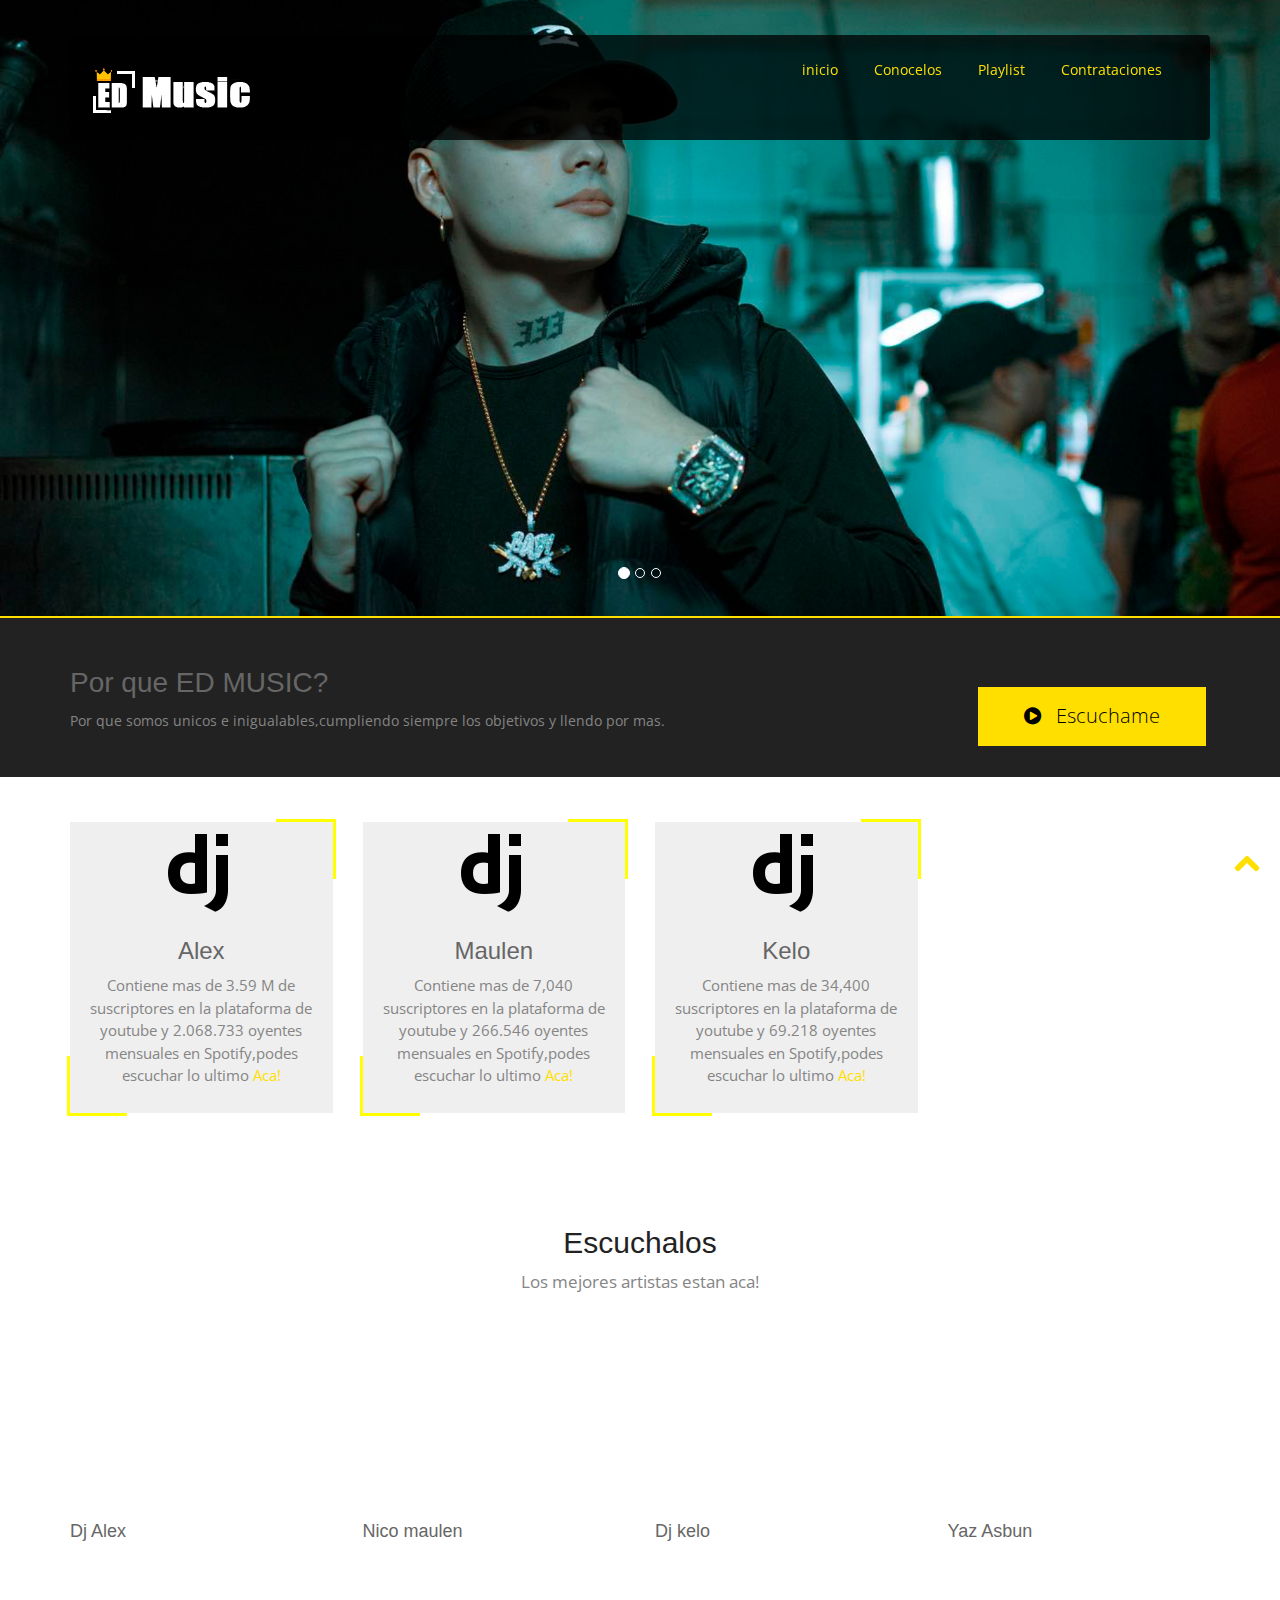
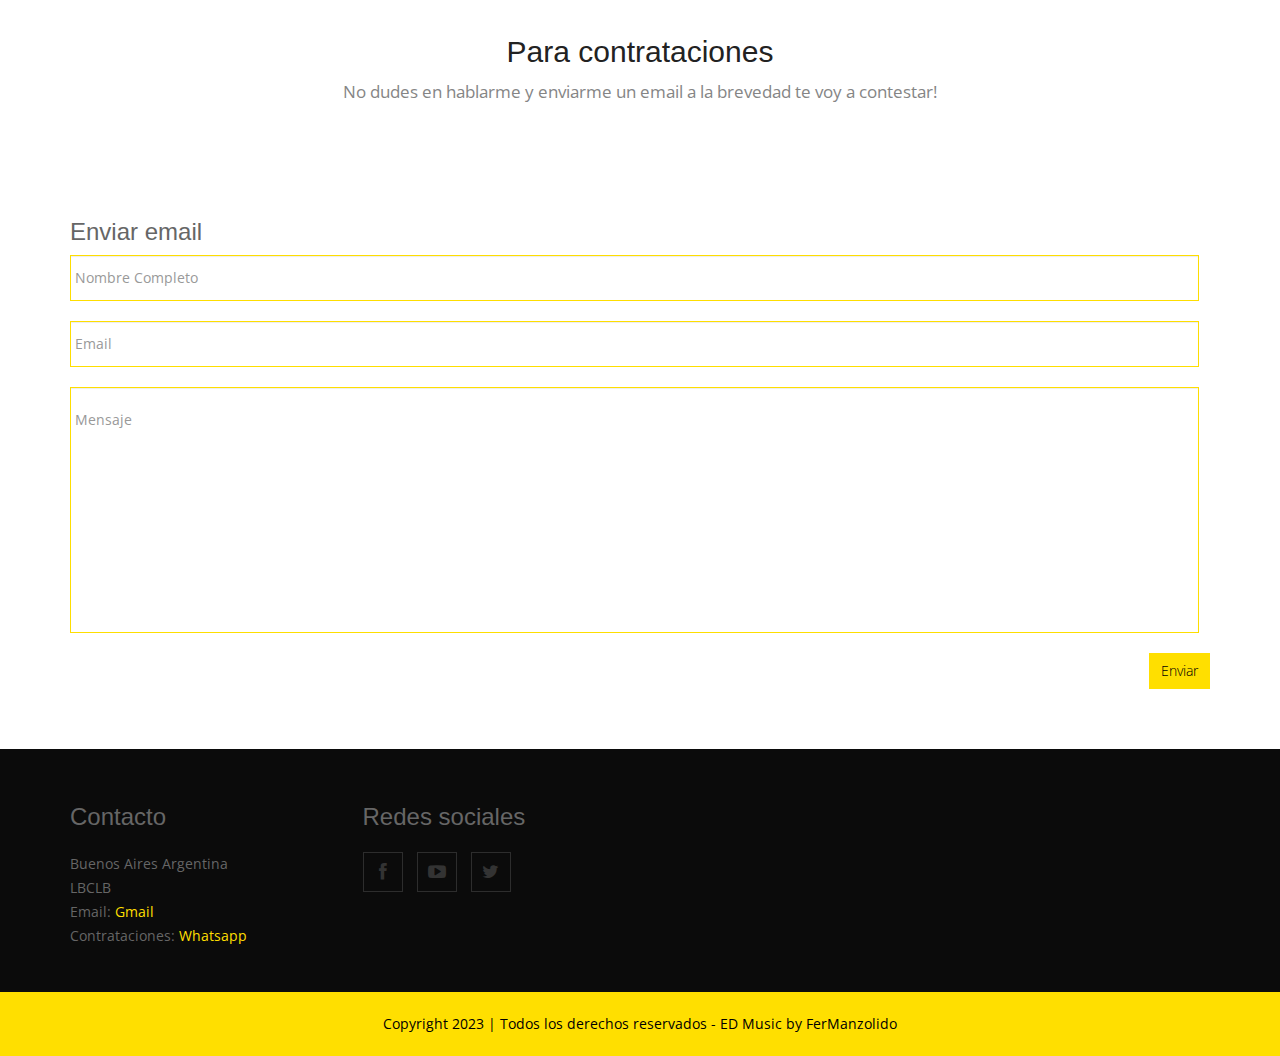
<file: index.html>
<!doctype html>
<html lang="en-gb" class="no-js">

<head>
  <meta charset="utf-8">
  <meta name="viewport" content="width=device-width, initial-scale=1, maximum-scale=1">
  <title>ED Music</title>
  <meta name="description" content="">
  <meta name="author" content="WebThemez">
  <link rel="stylesheet" href="css/bootstrap.min.css" />
  <link rel="stylesheet" type="text/css" href="css/isotope.css" media="screen" />
  <link rel="stylesheet" href="js/fancybox/jquery.fancybox.css" type="text/css" media="screen" />
  <link href="css/animate.css" rel="stylesheet" media="screen">
  <!-- Carousel -->
  <link href="js/owl-carousel/owl.carousel.css" rel="stylesheet">
  <link rel="stylesheet" href="css/styles.css" />
  <!-- fuente -->
  <link href="font/css/font-awesome.min.css" rel="stylesheet">
</head>

<body>
  <header class="header">
    <div class="container">
      <nav class="navbar navbar-inverse" role="navigation">
        <div class="navbar-header">
          <button type="button" id="nav-toggle" class="navbar-toggle" data-toggle="collapse" data-target="#main-nav">
            <span class="sr-only"></span> <span class="icon-bar"></span> <span class="icon-bar"></span>
            <span class="icon-bar"></span> </button>
          <a href="#" class="navbar-brand scroll-top logo  animated bounceInLeft"><b><i><img
                  src="images/logo.png" /></i></b></a>
        </div>
        <div id="main-nav" class="collapse navbar-collapse">
          <ul class="nav navbar-nav" id="mainNav">
            <li class="active" id="firstLink"><a href="#home" class="scroll-link">inicio</a></li>
            <li><a href="#Features" class="scroll-link">Conocelos</a></li>
            <li><a href="#team" class="scroll-link">Playlist</a></li>
            <li><a href="#contactUs" class="scroll-link">Contrataciones</a></li>
          </ul>
        </div>
      </nav>
    </div>
  </header>
  <div id="#top"></div>
  <section id="home">
    <div class="banner-container">
      <div id="carousel" class="carousel slide carousel-fade" data-ride="carousel">
        <ol class="carousel-indicators">
          <li data-target="#carousel" data-slide-to="0" class="active"></li>
          <li data-target="#carousel" data-slide-to="1"></li>
          <li data-target="#carousel" data-slide-to="2"></li>
        </ol>
        <!-- Carousel items -->
        <div class="carousel-inner">
          <div class="active item"><img src="images/banner-bg.jpg" alt="banner" /></div>
          <div class="item"><img src="images/banner-bg2.jpg" alt="banner" /></div>
          <div class="item"><img src="images/banner-bg3.jpg" alt="banner" /></div>
        </div>
        <!-- Carousel nav -->
        <a class="carousel-control left" href="#carousel" data-slide="prev">&lsaquo;</a>
        <a class="carousel-control right" href="#carousel" data-slide="next">&rsaquo;</a>
      </div>

    </div>

    <div class="container hero-text2">
      <div class="col-md-9">
        <h2>Por que ED MUSIC?</h1>
          <p>Por que somos unicos e inigualables,cumpliendo siempre los objetivos y llendo por mas. </p>
      </div>
      <div class="col-md-3">
        <a class="btn btn-apply" href="https://open.spotify.com/artist/28w0p4CP9BEi3vOK5CvhiB" target="_blank"><i
            class="fa fa-play-circle"></i>Escuchame</a>
      </div>
    </div>
  </section>
  <section id="Features" class="page-section colord">
    <div class="container">
      <div class="row">

        <!-- item -->
        <div class="col-md-3 text-center">
          <div class="box-item">
            <i class="circle"><img src="images/1.png" alt="" /></i>
            <h3>Alex</h3>
            <p>Contiene mas de 3.59 M de suscriptores en la plataforma de youtube y 2.068.733 oyentes mensuales en
              Spotify,podes escuchar lo ultimo <a href="https://www.youtube.com/watch?v=gqXr9CZHfL4"
                target="_blank">Aca!</a> </p>
          </div>
        </div>
        <!-- fin: -->

        <!-- item -->
        <div class="col-md-3 text-center">
          <div class="box-item">
            <i class="circle"> <img src="images/1.png" alt="" /></i>
            <h3>Maulen</h3>
            <p>Contiene mas de 7,040 suscriptores en la plataforma de youtube y 266.546 oyentes mensuales en
              Spotify,podes escuchar lo ultimo <a href="https://www.youtube.com/watch?v=JTtXa8EjFK8"
                target="_blank">Aca!</a> </p>
          </div>
        </div>
        <!-- fin: -->

        <!-- item -->
        <div class="col-md-3 text-center">
          <div class="box-item">
            <i class="circle"> <img src="images/1.png" alt="" /></i>
            <h3>Kelo</h3>
            <p>Contiene mas de 34,400 suscriptores en la plataforma de youtube y 69.218 oyentes mensuales en
              Spotify,podes escuchar lo ultimo <a href="https://www.youtube.com/watch?v=xgDPjB8MdN4"
                target="_blank">Aca!</a> </p>
          </div>
        </div>
        <!-- fin: -->
      </div>
    </div>
  </section>
 
  <section id="team" class="page-section">
    <div class="container">
      <div class="heading text-center">
        <h2>Escuchalos</h2>
        <p>Los mejores artistas estan aca!</p>
      </div>
      <!-- Team -->
      <div class="team-content">
        <div class="row">
          <div class="col-md-3 col-sm-6 col-xs-12">
            <div>
              <div>
                <iframe style="border-radius:12px" src="https://open.spotify.com/embed/artist/7ygNQCdpQWW7iSWAxDhvhI?utm_source=generator" width="100%" height="80" frameBorder="0" allowfullscreen="" allow="autoplay; clipboard-write; encrypted-media; fullscreen; picture-in-picture" loading="lazy"></iframe>
              </div>
              <div class="team-title">
                <h4>Dj Alex</h4>
              </div>
            </div>
          </div>
          <div class="col-md-3 col-sm-6 col-xs-12">
            <div>
              <div>
                <iframe style="border-radius:12px" src="https://open.spotify.com/embed/playlist/3DHjbBvkifdi0XwAnyBTGk?utm_source=generator" width="100%" height="380" frameBorder="0" allowfullscreen="" allow="autoplay; clipboard-write; encrypted-media; fullscreen; picture-in-picture" loading="lazy"></iframe>
              </div>
              <div class="team-title">
                <h4>Nico maulen</h4>
              </div>
            </div>
          </div>
          <div class="col-md-3 col-sm-6 col-xs-12">
            <div>
              <div>
                <iframe style="border-radius:12px" src="https://open.spotify.com/embed/artist/1qR5FPmMxq99N5Cx6ul36d?utm_source=generator" width="100%" height="380" frameBorder="0" allowfullscreen="" allow="autoplay; clipboard-write; encrypted-media; fullscreen; picture-in-picture" loading="lazy"></iframe>
              </div>
              <div class="team-title">
                <h4>Dj kelo</h4>
              </div>
            </div>
          </div>
          <div class="col-md-3 col-sm-6 col-xs-12">
            <div>
              <div>
                <iframe style="border-radius:12px" src="https://open.spotify.com/embed/artist/34EZ2wvDwpW93KkKrlajIL?utm_source=generator" width="100%" height="380" frameBorder="0" allowfullscreen="" allow="autoplay; clipboard-write; encrypted-media; fullscreen; picture-in-picture" loading="lazy"></iframe>
              </div>
              <div class="team-title">
                <h4>Yaz Asbun</h4>
              </div>
            </div>
          </div>
        </div>
      </div>
    </div>
  </section>
  <section id="contactUs" class="contact-parlex">
    <div class="parlex-back">
      <div class="container">
        <div class="row">
          <div class="heading text-center">
            <h2>Para contrataciones</h2>
            <p>No dudes en hablarme y enviarme un email a la brevedad te voy a contestar!</p>
          </div>
        </div>
        <div class="row mrgn30">
          <!--NOTA: actualizar correo electrónico en el archivo "contact_me.php" para recibir correos electrónicos desde su formulario de contacto-->
          <form name="sentMessage" id="contactForm" novalidate>
            <h3>Enviar email</h3>
            <div class="control-group">
              <div class="controls">
                <input type="text" class="form-control" placeholder="Nombre Completo" id="name" required
                  data-validation-required-message="Porfavor ingresa tu Nombre" />
                <p class="help-block"></p>
              </div>
            </div>
            <div class="control-group">
              <div class="controls">
                <input type="email" class="form-control" placeholder="Email" id="email" required
                  data-validation-required-message="Porfavor ingresa tu email" />
              </div>
            </div>

            <div class="control-group">
              <div class="controls">
                <textarea rows="10" cols="100" class="form-control" placeholder="Mensaje" id="message" required
                  data-validation-required-message="Porfavor ingresa tu mensaje" minlength="5"
                  data-validation-minlength-message="Min 5 characters" maxlength="999" style="resize:none"></textarea>
              </div>
            </div>
            <div id="success"> </div>
             <!-- Para mensajes -->
            <button type="submit" class="btn btn-primary pull-right">Enviar</button><br />
          </form>
        </div>
      </div>
    </div>
  </section>
  <footer>
    <div class="container">
      <div class="row">
        <div class="col-md-3">
          <div class="col">
            <h4>Contacto</h4>
            <ul>
              <li>Buenos Aires Argentina</li>
              <li>LBCLB </li>
              <li>Email: <a href="mailto:info@ejemplo.com" title="Email">Gmail</a></li>
              <li>Contrataciones: <a href="https://web.whatsapp.com/send/?phone=1164541300&text&type=phone_number&app_absent=0" title=wsp">Whatsapp</a></li>
            </ul>
          </div>
        </div>

        <div class="col-md-3">
          <div class="col col-social-icons">
            <h4>Redes sociales</h4>
            <a href="#"><i class="fa fa-facebook"></i></a>
            <a href="#"><i class="fa fa-youtube-play"></i></a>
            <a href="#"><i class="fa fa-twitter"></i></a>
          </div>
        </div>
      </div>

    </div>

  </footer>
  <section class="copyright">
    <div class="container">
      <div class="row">
        <div class="col-sm-12 text-center"> Copyright 2023 | Todos los derechos reservados - <a
            href="" target="_blank">ED Music</a> by FerManzolido </div>
      </div>
    </div>
  </section>
  <a href="#top" class="topHome"><i class="fa fa-chevron-up fa-2x"></i></a>
  <script src="js/modernizr-latest.js"></script>
  <script src="js/jquery-1.8.2.min.js" type="text/javascript"></script>
  <script src="js/bootstrap.min.js" type="text/javascript"></script>
  <script src="js/jquery.isotope.min.js" type="text/javascript"></script>
  <script src="js/fancybox/jquery.fancybox.pack.js" type="text/javascript"></script>
  <script src="js/jquery.nav.js" type="text/javascript"></script>
  <script src="js/jquery.fittext.js"></script>
  <script src="js/waypoints.js"></script>
  <script src="contact/jqBootstrapValidation.js"></script>
  <script src="contact/contact_me.js"></script>
  <script src="js/custom.js" type="text/javascript"></script>
  <script src="js/owl-carousel/owl.carousel.js"></script>
</body>

</html>
</file>
<file: css/isotope.css>
/* Start: Recommended Isotope styles */

/**** Isotope Filtering ****/

.isotope-item {
  z-index: 2; 
padding: 5px;
background: #FFE4A9;
}

.isotope-hidden.isotope-item {
  pointer-events: none;
  z-index: 1;
}

/**** Isotope CSS3 transitions ****/

.isotope,
.isotope .isotope-item {
  -webkit-transition-duration: 0.8s;
     -moz-transition-duration: 0.8s;
      -ms-transition-duration: 0.8s;
       -o-transition-duration: 0.8s;
          transition-duration: 0.8s;
}

.isotope {
  -webkit-transition-property: height, width;
     -moz-transition-property: height, width;
      -ms-transition-property: height, width;
       -o-transition-property: height, width;
          transition-property: height, width;
}

.isotope .isotope-item {
  -webkit-transition-property: -webkit-transform, opacity;
     -moz-transition-property:    -moz-transform, opacity;
      -ms-transition-property:     -ms-transform, opacity;
       -o-transition-property:         top, left, opacity;
          transition-property:         transform, opacity;
}

/**** disabling Isotope CSS3 transitions ****/

.isotope.no-transition,
.isotope.no-transition .isotope-item,
.isotope .isotope-item.no-transition {
  -webkit-transition-duration: 0s;
     -moz-transition-duration: 0s;
      -ms-transition-duration: 0s;
       -o-transition-duration: 0s;
          transition-duration: 0s;
}

/* End: Recommended Isotope styles */



/* disable CSS transitions for containers with infinite scrolling*/
.isotope.infinite-scrolling {
  -webkit-transition: none;
     -moz-transition: none;
      -ms-transition: none;
       -o-transition: none;
          transition: none;
}



/**** Isotope styles ****/

/* required for containers to inherit vertical size from window */
/*html,
body {
  height: 100%;
}*/

#container {
  border: 1px solid #666;
  padding: 5px;
  margin-bottom: 20px;
}

.element {
  width: 110px;
  height: 110px;
  margin: 5px;
  float: left;
  overflow: hidden;
  position: relative;
  background: #888;
  color: #222;
  -webkit-border-top-right-radius: 1.2em;
      -moz-border-radius-topright: 1.2em;
          border-top-right-radius: 1.2em;
}

.element.alkali          { background: #F00; background: hsl(   0, 100%, 50%); }
.element.alkaline-earth  { background: #F80; background: hsl(  36, 100%, 50%); }
.element.lanthanoid      { background: #FF0; background: hsl(  72, 100%, 50%); }
.element.actinoid        { background: #0F0; background: hsl( 108, 100%, 50%); }
.element.transition      { background: #0F8; background: hsl( 144, 100%, 50%); }
.element.post-transition { background: #0FF; background: hsl( 180, 100%, 50%); }
.element.metalloid       { background: #08F; background: hsl( 216, 100%, 50%); }
.element.other.nonmetal  { background: #00F; background: hsl( 252, 100%, 50%); }
.element.halogen         { background: #F0F; background: hsl( 288, 100%, 50%); }
.element.noble-gas       { background: #F08; background: hsl( 324, 100%, 50%); }


.element * {
  position: absolute;
  margin: 0;
}

.element .symbol {
  left: 0.2em;
  top: 0.4em;
  font-size: 3.8em;
  line-height: 1.0em;
  color: #FFF;
}
.element.large .symbol {
  font-size: 4.5em;
}

.element.fake .symbol {
  color: #000;
}

.element .name {
  left: 0.5em;
  bottom: 1.6em;
  font-size: 1.05em;
}

.element .weight {
  font-size: 0.9em;
  left: 0.5em;
  bottom: 0.5em;
}

.element .number {
  font-size: 1.25em;
  font-weight: bold;
  color: hsla(0,0%,0%,.5);
  right: 0.5em;
  top: 0.5em;
}

.variable-sizes .element.width2 { width: 230px; }

.variable-sizes .element.height2 { height: 230px; }

.variable-sizes .element.width2.height2 {
  font-size: 2.0em;
}

.element.large,
.variable-sizes .element.large,
.variable-sizes .element.large.width2.height2 {
  font-size: 3.0em;
  width: 350px;
  height: 350px;
  z-index: 100;
}

.clickable .element:hover {
  cursor: pointer;
}

.clickable .element:hover h3 {
  text-shadow:
    0 0 10px white,
    0 0 10px white
  ;
}

.clickable .element:hover h2 {
  color: white;
}
</file>
<file: css/styles.css>
/*
Author URI: http://webthemez.com/
Email: webthemez@gmail.com
*/

@import url(http://fonts.googleapis.com/css?family=Open+Sans:400,700,600);
@import url(http://fonts.googleapis.com/css?family=Oswald:400,700);
* {
	margin: 0;
	padding: 0;
	font-family: 'Open Sans', sans-serif;
}
body {
	height: 100%;
	font-family: 'Open Sans', sans-serif;
	font-size: 14px;
	line-height: 1.7;
	color: #666666;
	-webkit-font-smoothing: antialiased;
	-webkit-text-size-adjust: 100%;
	background: #fff;
	transition: all 0.3s linear;
	-webkit-transition: all 0.3s linear;
	-moz-transition: all 0.3s linear;
	-o-transition: all 0.3s linear;
}
::selection {
	color: #fff;
	background: #FFDF00;
}

::-moz-selection {
 color: #fff;
 background: #FFDF00;
}
p {
	color: #858585;
	margin: 0 0 1em !important;
}
h1, h2, h3, h4, h5, h6 {
	font-family:36px 'Open Sans', sans-serif;
}
.fitImage {
	max-width: 100%;
	vertical-align: middle;
	display: inline-block;
}
.animated {
	/* -webkit-animation-duration: 1s; */
	animation-duration: 1s;
	-webkit-animation-delay: 0s;
	animation-delay: 0s;
}
.mcbook {
	opacity: 0;
}
.show {
	opacity: 1;
}
.pDark p {
	color: #6D6D6D;
}
h6{
	font-size:14px;
}
.dataTxt ul li{
	list-style:none;
	line-height:30px;
}
.listArrow li{
background: url('../images/links-arrow.png') 0px 12px no-repeat;
padding-left:15px;
}
.progress {
height: 12px;
border-radius:0px;
}
.progress .progress-bar.progress-bar-red {
background: #F76E26;
}
.progress .progress-bar.progress-bar-green {
background: #51D4B6;
}
.progress .progress-bar.progress-bar-lblue {
background: #9FDE32;
}
.feature a {
display: inline-block;
font-size: 18px;
color: #fff;
background: #FFDF00;
margin-right: 20px;
width: 220px;
text-align: center;
line-height: 41px;
/* border-radius: 10px; */
}
#Conocelos img{
	width:58px;
}
#Conocelos .circle{
width:120px;
height:90px;
display:inline-block;
background: transparent; 
}
#Conocelos .circle:hover { 
	transition: all 0.2s linear 0s;
	-webkit-transition: all 0.2s linear 0s;
	-moz-transition: all 0.2s linear 0s;
	-o-transition: all 0.2s linear 0s;
}
.pDark h3 {
	color: #BEBEBE;
}
.btn {
	color:#000;
	background: #FFDF00;
}
.btn:hover {
	 color:#444 !important;
	background:#E0C400;
}
 a:hover {
	
	 color:#E0C400 !important;
 }
.btn{
display: inline-block;
padding: 8px 12px;
	}
.btn, .form-control, .team-socials i {
	border-radius: 0px !important;
}
.form-group {
	margin: 0 auto;
	margin-bottom: 15px;
	width: 75%;
}
.form-control {
	border: none;
	padding: 22px 4px;
	outline: none;
	color: #5A5A5A;
	margin: 0;
	width: 210px;
	max-width: 100%;
	display: block;
	margin-bottom: 20px;
	background: #fff;
	font-size: inherit;
	border-radius: 0px !important;
	border: 1px solid #FEDE00;
	width: 99%;
}
.button-outline {
	-webkit-font-smoothing: antialiased;
	display: inline-block;
	vertical-align: middle;
	zoom: 1;
	color: #fff;
	padding: 10px 25px;
	border: 2px solid #fff;
	border-radius: 0px;
	font-size: 16px;
	font-weight: 400;
	background: rgba(255,255,255,0.15);
}
.button-outline:hover {
	color: #fff;
	background: rgba(255,255,255,0.35);
}
a {
	color: #FFDF00;
	text-decoration: none;
	text-shadow: none;
	-webkit-transition: all 0.2s linear;
	-moz-transition: all 0.2s linear;
	-ms-transition: all 0.2s linear;
	-o-transition: all 0.2s linear;
	transition: all 0.2s linear;
}
a:hover {
	color: #000;
	text-decoration: none;
}
.btn {
	border: 0px;
	border-radius: 0px;
}
.btn-primary {
	background: #FFDF00;
}
.form-control {
	border-radius: 0px;
}
.mrgn30 {
	margin: 30px 0;
}
.copyright {
	color: #000;
	background: #FFDF00;
	padding: 20px 0;
}
.copyright a{
color: #000;
}
.copyright a:hover{
color: #1E4D02 !important;
}
#top {
	position: relative;
}
.topHome {
	position: fixed;
	bottom: 20px;
	right: 20px;
	z-index: 5;
}
.topHome:hover{
color:#F89F9F;	
	}
/* Header 
----------------------------------------------*/
#section-top {
	background: #4E4E4E;
}
#section-top ul {
	margin: 0;
	padding: 0;
	list-style: none;
	float: right;
}
#section-top ul li {
	display: inline-block;
}
#section-top ul li a {
	border-radius: 2px;
	display: inline-block;
	height: 35px;
	line-height: 35px;
	width: 35px;
	text-align: center;
}
#section-top .region-top-first {
	float: right;
}
.header {
	position: fixed;
	width: 100%;
	background:transparent;
	z-index: 50;
	border-radius: 0;
	top: 35px;  
	
	transition: all 0.3s linear;
	-webkit-transition: all 0.3s linear;
	-moz-transition: all 0.3s linear;
	-o-transition: all 0.3s linear;
}
.addBg { 
	transition: all 0.3s linear;
	-webkit-transition: all 0.3s linear;
	-moz-transition: all 0.3s linear;
	-o-transition: all 0.3s linear;
	background:#000;
	top:0px;
}
.navbar-inverso {
	background: transparent;
}
.navbar-inverso .navbar-toggle {
	background-color: #FFDF00;
}
.navbar-inverso .navbar-toggle .icon-bar {
/*background-color: #FFDF00;*/
 
}
.navbar-inverso .navbar-toggle:hover, .navbar-inverso .navbar-toggle:focus {
	background: #FFDF00;
}
.navbar-inverso .navbar-nav > li > a:hover, .navbar-inverso .navbar-nav > li > a:focus {
	color: #fff;
}
.navbar-inverso .navbar-toggle:hover .icon-bar {
	background: #fff;
}
.navbar-toggle {
}
#home{ 
background: rgb(34, 34, 34);
}
.hero-text {
	color: #676e73;
	width: 83%;
	text-align: center;
	margin: 30% auto 24px auto;
	font-family: 'Oswald', sans-serif;
}
.hero-text p {
	font-family: 'Oswald', sans-serif;
	padding: 0;
	margin: 12px 8% 0;
	text-shadow: 0px 1px 2px rgba(0, 0, 0, .2);
}
/*.carousel-inner*/
#myCarousel {
	margin-top: 50px;
	border-bottom: 4px solid #FFDF00;
}
.carousel-inner > .item {
}
.carousel-caption {
	padding: 0px;
	bottom: 40%;
	display: block;
	height: 80px;
}
.carousel-caption h1 {
	font-size: 45px;
	padding: 10px 15px;
	background: rgba(128, 180, 33, 0.80);
	color: #FFFFFF;
	text-shadow: none;
	font-weight: bold;
	display: inline-block;
}
.carousel-caption h3 {
	font-size: 30px;
	color: #1C4604;
	font-weight: bold;
	text-shadow: #fff 1px 1px 1px;
}
.actionPanel {
	padding: 25px 0;
	background: #FFDF00;
}
.actionPanel h3 {
	margin: 0px;
}
.circle { 
	height: 90px;
	width: 90px;
	border-radius: 0px;
	color: #FFDF00;
	line-height: 90px !important;
}
#section-strapline {
	background: #86bd2e;
	line-height: 42px;
	clear: both;
}
/*----Nav ----*/
.header .navbar-brand {
	float: left;
	padding: 22px 15px;
	line-height: 18px;
}
.navbar-brand b {
	color: #FFDF00;
	font-family: 'Oswald', sans-serif;
	font-weight: 900;
}
.navbar-brand b i {
	color: #fff;
	font-style: normal;
}
.logo {
	font-size: 2.2em;
	text-shadow: none;
	margin: 8px 0 0 0;
}
.logo:hover {
	color: #5A5A5A;
}
.header .navbar {
	margin: 0;
background: rgba(0, 0, 0, 0.75);
border: 0;
padding: 0px 15px;
}
.hero-text2{
	padding:30px 0; 	
}
.hero-text2 h2{
	font-size: 28px;
	c
	line-height: 36px; 
	text-align: left
}
.hero-text2 .btn-apply{
margin-top: 39px;
margin-left: 30px;
padding: 15px 46px;
font-size: 20px;
color: #000;
}
.hero-text2 .btn-apply .fa{
padding-right: 15px;
color: #000;
}
.navbar-inverso .navbar-nav > li > a {
	color: #fff;
	font-size: 1.2em;
	line-height: normal;
	margin: 17px;
	padding: 6px 0px !important;
	border-radius: 5px;
	font-family: 'Oswald', sans-serif;
	font-weight: 400;
}
.navbar-inverso .navbar-nav > .active > a, .navbar-inverso .navbar-nav > .active > a:hover, .navbar-inverso .navbar-nav > .active > a:focus {
	color: #FFDF00;
	background: none;
	border-bottom: 2px solid #FFDF00;
	border-radius: 0px;
}
.navbar-inverso .navbar-nav > .active {
}
.navbar-nav > li:hover > a {
	color: #FFDF00;
}
.header .navbar-nav > li > a {
	padding: 25px 18px;
}
.page-section {
	width: 100%;
	height: auto;
	padding: 45px 0 30px;
}
.noPadd {
	padding: 0;
}
.page-section h1 {
	font-size: 3.5em;
	margin: 90px 0 30px;
	line-height: 1.2em;
}
.page-section h1 span {
	font-weight: 200;
}
.page-section h2 {
	color: #FFDF00;
}
.page-section p {
	font-size: 15px;
	line-height: 1.5em;
}
.darkBg {
	background: #000;
}
.darkBg .fa {
	color: #FFDF00;
}
/*--- Banner ----*/
.banner-container {
	width: 100%;
	padding: 0px;
	/*background: url("../images/banner-bg.jpg") no-repeat;*/
	background-size: cover;
	position: relative;
	border-bottom: 2px #FFDF00 solid;
}
.banner-container:before {
position: absolute;
width: 100%; 
z-index: 1; 
content: '';
height: inherit;
top: 75px;
bottom: 0px;
}
.banner-container > img {
	width: 100%;
}
.banner-content {
	position: absolute;
	z-index: 3;
	top: 0px;
	left: 0px;
	right: 0px;
}
.hero-text h1 {
color: #fff; 
line-height: 1.5em;
font-size: 28px !important;
margin: 37px 0 13px;
font-weight: bolder; 
background: rgba(0, 0, 0, 0.44);
width: 60%;
margin: 0 auto;
padding: 20px 0;
border: dashed 1px rgba(255, 255, 255, 0.6);
text-transform: uppercase;
}
.hero-text p {
	font-size: 1.6em;
	color: #fff;
	font-style: normal; 
	text-shadow: 1px 1px 1px #8F8F8F;
}
.arrow-link {
	display: inline-block;
	font-size: 32px; 
	height: 50px;
	line-height: 50px;
	overflow: hidden;
	text-align: center;
	vertical-align: top;
	width: 50px; 
}
a.arrow-link {
	color: #fff;
}
a.arrow-link i{
font-size:28px;
}
a.arrow-link:hover {
	color: #fff;
}
 
 
.hero-button {
	text-align: center;
	background: rgba(255, 255, 255, 0.36);
	border: 1px solid #fff;
	padding: 20px;
	display: inline-block;
	margin: 0 auto;
	clear: left;
	width: auto;
}
.hero-img {
	text-align: center;
	margin: 124px auto 24px auto;
}
.da-slider {
	margin: 0 auto !important;
}
.heading h2 {
	color: #222;
}
#contactUs .heading h2 { 
}
.sub-heading {
	padding: 15px 0;
}
.sub-heading h2 {
	font-size: 18px;
	margin: 15px 0 8px !important;
}
.sub-heading p {
	color: #5A5A5A;
}
.heading {
	padding: 3px 10px;
	padding-bottom: 15px;
	margin-bottom: 30px;
	display: block;
}
.heading p {
	font-size: 1.2em;
}
.pdingBtm30 {
	padding-bottom: 30px;
}
.da-arrows span:after {
	width: 25px;
	height: 37px;
}
.da-arrows span {
	position: absolute;
	top: 50%;
	height: 34px;
	width: 34px;
	border-radius: 60px;
	background: none;
}
.da-dots span {
	display: inline-block;
	position: relative;
	width: 16px;
	height: 16px;
	border-radius: 50%;
	background: rgba(255, 255, 255, 0.13);
	margin: 3px;
	cursor: pointer;
	box-shadow: 1px 1px 1px rgba(0,0,0,0.1) inset, 1px 1px 1px rgba(255,255,255,0.1);
	border: 2px solid #FFDF00;
}
img, video, iframe, embed, object {
	max-width: 100%;
	height: auto;
}
/* Conocelos
    -------------------------------------------------*/
#aboutUs {
	background: #fff;
	padding-top: 35px;
	padding-bottom: 25px;
	overflow: hidden;
}
#aboutUs .feature {
	margin-top: 30px;
	margin-bottom: 54px;
}
#aboutUs .right {
	padding-left: 32px;
	float: right;
}
#aboutUs .left {
	padding-right: 32px;
	float: left;
}
#aboutUs h3 {
	font: 18px/34px;
	text-transform: uppercase;
	letter-spacing: 1px;
	color: #222;
}
.fluid-video-wrapper {
	margin-top: 18px;
}
#aboutUs .left {
	padding-right: 32px;
	float: left;
}
#aboutUs .right {
	float: right;
}
.row .area1 {
	width: 65%;
}
.row .area2 {
	width: 35%;
}
/* Services
    -------------------------------------------------*/
.grid .text-content {
	padding-left: 35%;
}
.grid .text-content {
	display: block;
	padding-left: 19%;
	padding-right: 8%;
}
.grid .grid-item {
}
.grid .text-content h5 {
	font-weight: bold;
}
.grid .grid-item .item-content {
	display: block;
	outline: none;
	text-decoration: none;
	padding: 20px 0;
}
.item-content .fa {
	position: absolute;
	color: #646464;
	font-size: 4.5em;
	top: 36px;
}
.box-item{
background: #EFEFEF;
}
.box-item p {
font-size: 15px;
line-height: 1.5em;
padding: 0px 12px 26px !important;
}
.box-item:before {
content: "";
width: 60px;
height: 60px;
background: yellow;
float: right;
position: absolute;
z-index: -1;
top: -3px;
right: 12px;
}
.box-item:after {
content: "";
width: 60px;
height: 60px;
background: yellow;
float: right;
position: absolute;
z-index: -1;
bottom: 12px;
left: 12px; 
}
ul.list3 {
counter-reset: li;
list-style: none outside none;
margin-bottom: 4em;
padding: 0;
}
ul.list3 li {
position: relative;
padding: 4px 0 5px 37px;
}
ul.list3 li:after {
content: counter(li, decimal-leading-zero);
counter-increment: li;
position: absolute;
left: 0px;
top: 50%;
margin-top: -13px;
font-weight: 700;
border-radius: 100%;
color: #fff;
width: 26px;
height: 26px;
background-color:#FEDE00;
text-align: center;
line-height: 26px;
}
/* Team
    ---------------------------------------------------*/
.team-member {
	margin-bottom: 15px;
}
.member-img {
	overflow: hidden; 
	padding: 5px;
	position:relative;
}
.member-img:before {
content: "";
width: 80px;
height: 80px;
background: yellow;
float: right;
position: absolute;
z-index: -1;
top: -5px;
right: 2px;
}
.member-img:after {
content: "";
width: 80px;
height: 80px;
background: yellow;
float: right;
position: absolute;
z-index: -1;
bottom: -5px;
left: 2px;
}
.team-member .member-img img {
	max-width: 250px;
	margin: 0 auto;
}
.team-member h4 {
	font-size: 19px;
	line-height: 32px;
	margin: 10px 0 0;
	text-align: center;
}
.team-member .pos {
	display: block;
	margin: 0;
	text-align: center;
}
.team-title{

}
.team-member .contact a {
	padding: 0 8px;
}
.team-socials {
	position:absolute;
	bottom:70px;
	left:0px;
	right:0px;
}
.team-socials a {
	background: white;
	padding: 7px 0;
	margin: 2px;
}
#contactUs, .parlex-back {
 background:#fff; 
 background-color: #fff !important;
}
#contactUs .btn {
	border-radius: 0px !important;
	background: #FFDF00;
}
.descrition {
	min-height: 90px; 
	padding: 5px 15px;
}
.team-member {
	padding-top: 5px;
}
.team-socials {
	margin: 15px 0;
	opacity: 0;
	text-align: center;
}
.team-member:hover .team-socials {
	opacity: 1;
	-webkit-transition: all 1s ease;
	-moz-transition: all 1s ease;
	-ms-transition: all 1s ease;
	-o-transition: all 1s ease;
	transition: all 1s ease;
}
.team-socials i {
	width: 35px;
	height: 35px;
	position: relative;
	display: inline-block;
	text-align: center;
	font-size: 18px;
}
/* --Portfolio----- */
#work {
 background:rgb(34, 34, 34);
}
#work h2 { 
color:#fff;
}
#work p { 
color:#fff;
}
#portfolio {
	width: 100%
}
#portfolio .filters {
	margin-bottom: 20px
}
#portfolio .filters li a {
	color: #999;
	font-weight: 600;
	text-transform: uppercase;
}
#portfolio .filters li a, #portfolio .filters li a:hover, #portfolio .filters li a:focus {
	color: #FFDF00;
}
#portfolio .filters li a.active {
	color:#fff !important;
border-bottom: solid #fff 1px;
}
#portfolio .items {
	margin-bottom: 0
}
#portfolio .items li {
	position: relative;
	float: left;
	width: 25%;
	overflow: hidden;
}
#portfolio .items li a img {
	width: 100%;
	-webkit-transition: all 0.3s ease-in-out;
	-moz-transition: all 0.3s ease-in-out;
	-o-transition: all 0.3s ease-in-out;
	transition: all 0.3s ease-in-out;
}
#portfolio .items li a .overlay {
	position: absolute;
	top: 0;
	left: 0;
	width: 100%;
	height: 100%;
	background-color: #000;
	background-color: rgba(0,0,0,0.6);
	-webkit-transition: all 0.3s ease-in-out;
	-moz-transition: all 0.3s ease-in-out;
	-o-transition: all 0.3s ease-in-out;
	transition: all 0.3s ease-in-out;
	opacity: 0;
}
#portfolio .items li a .overlay span {
	color: #FFF;
	position: absolute;
	height: 50px;
	top: 50%;
	left: 0px;
	right: 0px;
	margin-top: -25px;
	line-height: 50px;
}
#portfolio .items li a:hover .overlay {
	opacity: 1
}
#portfolio .items li a:hover img {
	-webkit-transform: scale(1.1);
	-moz-transform: scale(1.1);
	-ms-transform: scale(1.1);
	-o-transform: scale(1.1);
	transform: scale(1.1);
}
nav#filter {
	margin-bottom: 1.5em;
}
nav#filter li {
	display: inline-block;
	margin: 0 0 0 5px;
}
nav#filter a {
	padding: 4px 12px;
	line-height: 20px;
	border: 1px solid #FFDF00;
	text-decoration: none;
}
.current {
	background: #FFDF00;
	color: #fff;
} 
.page-section.intro {
	min-height: 600px;
}
.btn {
	font-weight: 200;
}
.btn-dark {
	background: #444;
	color: #fff;
}
.btn-dark:hover {
	background: #000;
	color: #fff;
}
.back-to-top {
	display: inline-block;
	clear: both;
	background: #fff;
	color: #333;
	padding: 0 10px 5px;
	margin: 20px 0 0;
	text-shadow: none;
}
.back-to-top:hover {
	background: #333;
	color: #fff;
	text-decoration: none;
}
hr {
	border-color: #ddd;
}
body {
	margin: 0;
	font-family: Arial, sans-serif;
}
#navegacion {
	position: fixed;
	top: 0;
	right: 0;
	margin: 0;
	padding: 0;
	width: 200px;
	background: #ffffff;
	box-shadow: 0 10px 10px -10px #000000;
}
#navegacion > li {
	margin: 0;
	padding: 0;
	list-style: none;
}
#navegacion > li > a {
	margin: 1px;
	color: #000000;
	background: #cccccc;
	display: block;
	padding: 5px;
	text-decoration: none;
	transition: all 400ms;
}
#navegacion > li > a.current,  #navegacion > li:hover > a {
	background: #999999;
}
.pageSection {
	min-height: 600px;
	padding: 20px;
	background: #dddddd;
}
.pageSection:nth-child(odd) {
	background: #eeeeee;
}
.socialIcons li {
	list-style: none;
	display: inline;
	margin-right: 6px;
}
footer { 
	padding: 45px 0; 
}
.social a:hover {
	color: #000;
}
.social a {
	font-size: 32px;
	margin: 0 10px;
	color: #FFDF00;
}
.contact ul li {
	margin-bottom: 10px;
}
.contact ul li i {
	margin-right: 15px;
}
/*Clients*/
.clients #owl-demo .item {
	background: none;
}
.clients .helper {
	display: inline-block;
	height: 100%;
	vertical-align: middle;
}
.clients .helper img {
	vertical-align: middle;
	max-height: 70px;
	max-width: 80%;
}
.clients .helper:hover {
	cursor: e-resize;
}
.clients .customnavegacion > a {
	font-size: 25px;
	cursor: pointer;
	margin: 0px 5px;
}
.portfolio-item img:hover {
	width: 110%;
	height: 110%;
}
footer{
	background: #0B0B0B;
}
footer h4{
font-size:24px;	
padding-bottom:12px;
}
footer .col ul {
margin: 0;
padding: 0;
list-style: none;
}
footer .col ul li, footer .col p {
font-size: 14px;
}
footer .col.col-social-icons i {
width: 40px;
height: 40px;
display: inline-block;
padding: 10px;
margin-right: 10px;
margin-bottom: 10px;
text-align: center;
font-size: 18px; 
color: #333;
border-radius: 0px; 
border: 1px solid #2D2D2D;
}
footer .col.col-social-icons i:hover{
color:#FFDF00;
}
footer input.form-control{
	padding: 18px 10px;
} 
.area1 a{
	margin-bottom:10px;
}
#Conocelos{
padding:88px 0 25px;
}
.carousel-control{
	display:none;
}
/*---------------*/
/***** Bubba *****/
/*---------------*/
figure {
position: relative;
float: left;
overflow: hidden;
margin: 0px;
min-width: 100%;
max-width: 100%;
max-height: 360px;
width: 48%;
background: #3085a3;
text-align: center;
cursor: pointer;
}
figure figcaption, figure figcaption > a {
position: absolute;
top: 0;
left: 0;
width: 100%;
height: 100%;
}
figure figcaption {
padding: 2em;
color: #fff;
text-transform: uppercase;
font-size: 1.25em;
-webkit-backface-visibility: hidden;
backface-visibility: hidden;
}
figure.effect-bubba { 
}

figure.effect-bubba img {
	opacity: 0.7;
	-webkit-transition: opacity 0.35s;
	transition: opacity 0.35s;
}

figure.effect-bubba:hover img {
	opacity: 0.4;
}

figure.effect-bubba figcaption::before,
figure.effect-bubba figcaption::after {
	position: absolute;
	top: 30px;
	right: 30px;
	bottom: 30px;
	left: 30px;
	content: '';
	opacity: 0;
	-webkit-transition: opacity 0.35s, -webkit-transform 0.35s;
	transition: opacity 0.35s, transform 0.35s;
}

figure.effect-bubba figcaption::before {
	border-top: 1px solid #fff;
	border-bottom: 1px solid #fff;
	-webkit-transform: scale(0,1);
	transform: scale(0,1);
}

figure.effect-bubba figcaption::after {
	border-right: 1px solid #fff;
	border-left: 1px solid #fff;
	-webkit-transform: scale(1,0);
	transform: scale(1,0);
}

figure.effect-bubba h2 {
	font-size:20px;
	padding-top: 30%;
	color:#fff;
	-webkit-transition: -webkit-transform 0.35s;
	transition: transform 0.35s;
	-webkit-transform: translate3d(0,-20px,0);
	transform: translate3d(0,-20px,0);
	opacity: 0;
}

figure.effect-bubba a {
top: 30%;
	padding: 20px 2.5em;
	opacity: 0;
	-webkit-transition: opacity 0.35s, -webkit-transform 0.35s;
	transition: opacity 0.35s, transform 0.35s;
	-webkit-transform: translate3d(0,20px,0);
	transform: translate3d(0,20px,0);
color:#fff !important;
font-size:14px;
z-index:100;
} 
figure.effect-bubba:hover figcaption::before,
figure.effect-bubba:hover figcaption::after {
	opacity: 1;
	-webkit-transform: scale(1);
	transform: scale(1);
}

figure.effect-bubba:hover h2,
figure.effect-bubba:hover a {
	opacity: 1;
	-webkit-transform: translate3d(0,0,0);
	transform: translate3d(0,0,0);
}


  
 .carousel-inner .item {
      opacity: 0;
      transition-property: opacity;
    }

 .carousel-inner .active {
      opacity: 1;
    }

 .carousel-inner  .active.left,
 .carousel-inner .active.right {
      left: 0;
      opacity: 0;
      z-index: 1;
    }

 .carousel-inner .next.left,
 .carousel-inner .prev.right {
      opacity: 1;
    } 

 .carousel-inner .carousel-control {
    z-index: 2;
  } 


 
.carousel, 
.carousel-inner, 
.carousel-inner .item {
  height: 100%;
}

.item:nth-child(1) { 
}

.item:nth-child(2) { 
}

.item:nth-child(3) { 
}
 
@media (min-width: 768px) {
.header .navbar-brand {
	padding-left: 0;
}
.navbar-nav {
	float: right; 
} 
.navbar-inverso .navbar-nav > li > a {
color: #fff;
font-size: 1.1em;
padding: 6px 0px !important;
border-radius: 5px;
margin: 34px 10px;
} 

}
@media (min-width: 768px) and (max-width:880px){
.header .navbar-brand {
padding-left: 0;
width: 101%;
margin-left: -15px;
}	
}
@media (max-width: 768px) {
   
.navbar-inverso .navbar-nav > li > a { 
font-size: 1.1em;
padding: 6px 0px !important;
border-radius: 5px; 
margin: 34px 10px;
}
.navbar-toggle{
margin-top: 36px;
}
.banner-container {
	background-size: contain;
}
.row .six {
	width: auto;
}
.da-slide h2 {
	font-size: 28px;
}
.banner-content p {
	font-size: 1.2em;
	text-shadow: none;
}
.hero-img {
	display: none;
}
.da-slide p {
	width: 67%;
	top: 122px;
}
.team-member .member-img img {
	max-width: 100%;
}
.da-slider {
	height: 380px;
	width: 100%;
	min-width: initial;
	margin: 0px !important;
}
.header .navbar-nav > li > a {
	padding: 25px 12px;
}
.portfolio-item img {
	text-decoration: none;
	display: block;
	width: 330px;
	height: 228px;
	float: left;
	margin: 0 3px 3px 0;
	opacity: 1;
	-webkit-transform: scale(1, 1);
	-webkit-transition-timing-function: ease-out;
	-webkit-transition-duration: 250ms;
	-moz-transform: scale(1, 1);
	-moz-transition-timing-function: ease-out;
	-moz-transition-duration: 250ms;
}
.portfolio-item:hover .folio-info {
	top: 0px;
}
.portfolio-item .portfolio-desc .folio-info {
	padding: 0px;
}
.portfolio-item .portfolio-desc .folio-info h5 {
	font-size: 1em;
}
;
}

@media (max-width:760px) {
.header .navbar-nav > li > a {
	padding: 7px 12px;
	font-size: 14px;
}

.navbar-inverso .navbar-collapse, .navbar-inverso .navbar-form {
	border-color: #A8A8A8;
}
.row .area1, .row .area2 { 
display: block;
width: 100%;
}
.hero-text2 {
padding: 10px 0;
text-align: center;
}
.hero-text2 h3 {
font-size: 16px;
color: #777777;
line-height: 28px;
text-align: center;
}
#home{ 
background: rgb(34, 34, 34);
}
.carousel, .carousel-inner, .carousel-inner .item {
height: auto !important;
}
}

@media (max-width: 480px) {
.navbar-inverso .navbar-nav > li > a { 
font-size: 1.1em;
padding: 6px 0px !important;
border-radius: 5px;
margin: 3px 10px;
}
	.header .navbar-brand {
float: left;
padding: 22px 15px;
line-height: 18px;
width: 69%;
margin-left: -25px;
}
.page-section { 
padding: 22px 0 !important;
}
.banner-container {
	background-size: contain;
}
.banner-container > img {
	width: 100%;
	height: 240px;
}
.responsive-headline {
	font-size: 16px !important
}
.hero-text {
	margin-top: 29%;
}
.navbar {
	min-height: 69px;
}
.arrow-link {
	display: none;
}
.da-slide h2 {
	font-size: 22px;
	top: 7px;
	text-shadow: none;
}
.da-slide p {
	width: 65%;
	top: 42px;
	height: 50px;
}
#section-top ul li a {
	height: 28px;
	line-height: 28px;
	width: 26px;
}
.team-socials a {
	background: white;
	padding: 1px 0;
	margin: 2px;
}
.team-socials i {
	width: 19px;
	height: 19px;
	position: relative;
	display: inline-block;
	text-align: center;
	font-size: 16px;
}
.page-section {
	padding: 0px;
}
.page-section h1 {
	font-size: 3em;
}
.page-section h2 {
	font-size: 2em;
}
.page-section p {
	font-size: 1em;
	margin: 0 0 20px;
}
.portfolio-item .portfolio-desc .folio-info h5 {
	font-size: 11px;
} 
.featured {
-webkit-transform: scale(1) !important;
-ms-transform:scale(1) !important;
transform: scale(1) !important;
}
}

@media (max-width: 320px) {
.banner-container {
	background-size: contain;
}
.da-slider {
	height: 300px;
}
.da-slider {
	width: 100%;
	min-width: initial;
	position: relative;
	margin: 0 auto;
}
.da-dots {
	bottom: 2px;
}
.grid .text-content {
	padding-left: 29%;
	padding-right: 2%;
}
.portfolio-item:hover .folio-info {
	top: 0px;
}
.portfolio-item .portfolio-desc .folio-info h5 {
	text-transform: uppercase;
	text-align: center;
	font-weight: normal;
	font-size: 10px;
	margin: 10px 0 0 0;
}
nav#filter li {
	display: inline-block;
	margin: 0 0 23px 5px;
}
;
}
#owl-demo .item {
	background: #3fbf79;
	padding: 30px 0px;
	margin: 10px;
	color: #FFF;
	-webkit-border-radius: 3px;
	-moz-border-radius: 3px;
	border-radius: 3px;
	text-align: center;
}
.customnavegacion {
	text-align: center;
}
.customnavegacion a {
	-webkit-user-select: none;
	-khtml-user-select: none;
	-moz-user-select: none;
	-ms-user-select: none;
	user-select: none;
	-webkit-tap-highlight-color: rgba(0, 0, 0, 0);
}
.contact-parlex {
	padding-top: 0px;  
	background:#161616;
}
.parlex-back {
	padding: 30px 0; 
}
.form-group lable{
	color:#4a4a4a !important;
}
.parlex-back .heading p { 
}
#clients {
	background: #fff;
}
/*Price table*/
.flat .plan {
	border-radius: 0px;
	list-style: none;
	padding: 0 0 20px;
	margin: 0 0 15px;
	background: #fff;
	text-align: center;
	box-shadow: 0px 3px 3px rgba(0, 0, 0, 0.29) !important;
}
.flat .plan li {
	padding: 10px 15px;
	color: #ccc;
	border-top: 1px solid #f5f5f5;
	-webkit-transition: 300ms;
	transition: 300ms;
}
.flat .plan li.plan-price {
	border-top: 0;
}
.flat .plan li.plan-name {
	border-radius: 0;
	padding: 15px;
	font-size: 24px;
	line-height: 24px;
	color: #fff;
	background: #4E4E4E;
	margin-bottom: 30px;
	border-top: 0;
}
.flat .plan li > strong {
	color: #6B6B6B;
	font-weight: normal;
}
.flat .plan li.plan-action {
	margin-top: 10px;
	border-top: 0;
}
.flat .plan.featured {
	-webkit-transform: scale(1.1);
	-ms-transform: scale(1.1);
	transform: scale(1.1);
}
.flat .plan.featured:hover li.plan-name, .flat .plan:hover li.plan-name, .flat .plan.featured.plan-name {
	background: #FFDF00 !important;
}
.customnavegacion {
	display: none;
}
#clients .heading {
	margin: 0px;
}
.isotope-item {
	margin: 0px;
	padding: 0px;
	box-sizing: border-box;
	opacity: 1;
}
.isotopeWrapper article {
	margin: 0px;
}
</file>
